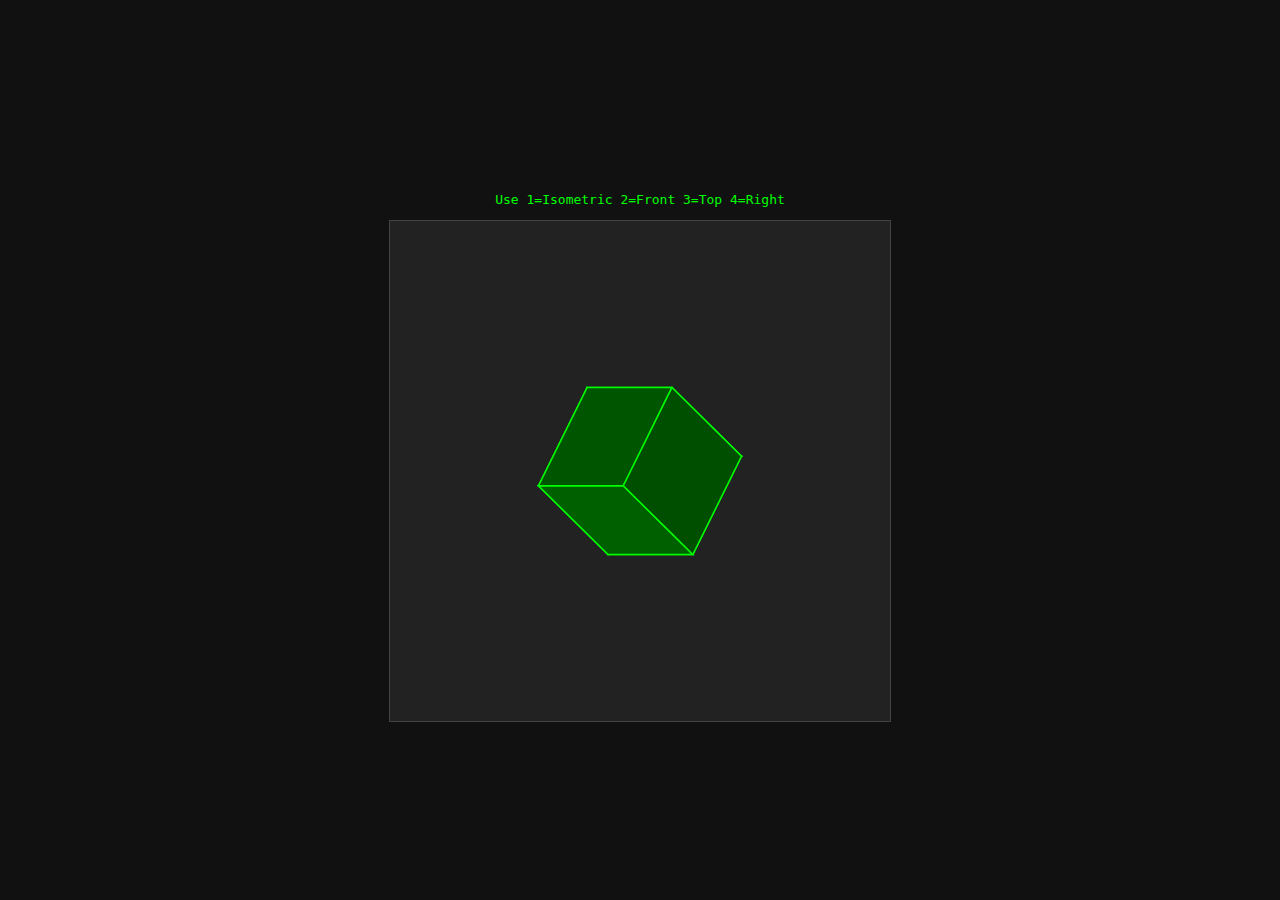
<file: code-tryout/index.html>
<!DOCTYPE html>
<html lang="en">
<head>
  <meta charset="UTF-8">
  <title>Orthographic Cube Tryout</title>
  <link rel="stylesheet" href="style.css">
</head>
<body>
  <p>Use 1=Isometric 2=Front 3=Top 4=Right</p>
  <canvas id="cubeCanvas" width="500" height="500"></canvas>
  <script src="script.js"></script>
</body>
</html>
</file>
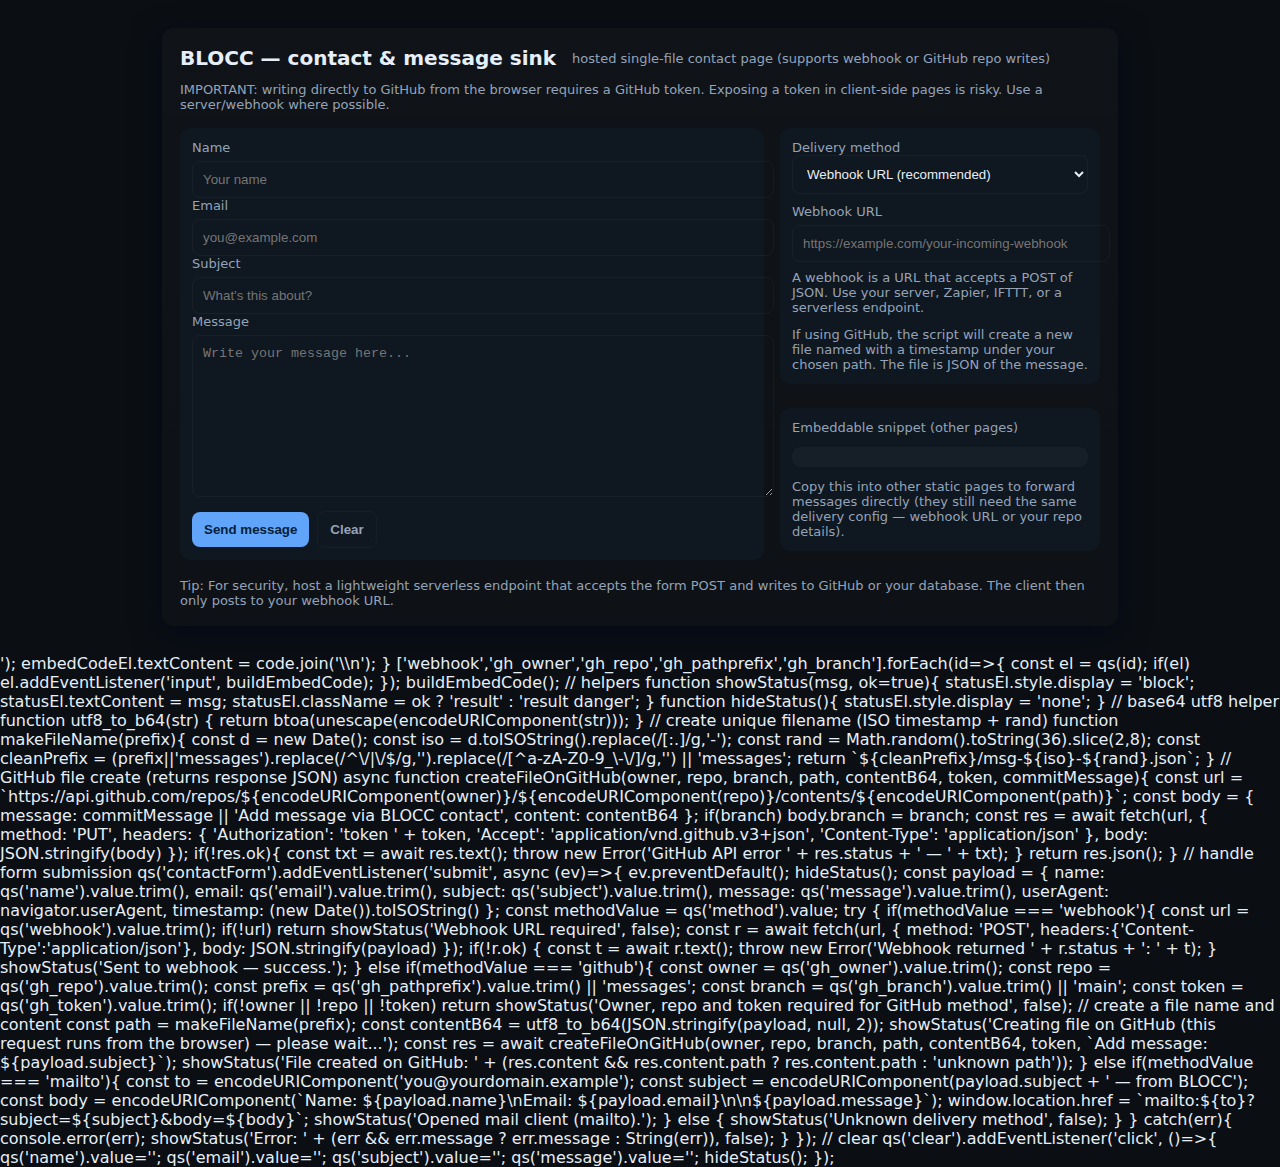
<file: contact.html>
<!doctype html>
<html lang="en">
<head>
<meta charset="utf-8" />
<meta name="viewport" content="width=device-width,initial-scale=1" />
<title>BLOCC Contact — Send messages / save to GitHub</title>
<style>
  :root{--bg:#0b0f14;--card:#0f1720;--accent:#60a5fa;--muted:#94a3b8;--glass:rgba(255,255,255,0.03)}
  html,body{height:100%;margin:0;font-family:Inter,ui-sans-serif,system-ui,Segoe UI,Roboto,Helvetica,Arial; background:var(--bg); color:#e6eef8}
  .wrap{max-width:920px;margin:28px auto;padding:18px; background:linear-gradient(180deg, rgba(255,255,255,0.02), rgba(255,255,255,0.01)); border-radius:12px; box-shadow: 0 8px 30px rgba(2,6,23,0.7)}
  header{display:flex;gap:16px;align-items:center}
  header h1{margin:0;font-size:20px}
  .muted{color:var(--muted); font-size:13px}
  form{display:grid;grid-template-columns:1fr 320px;gap:16px;margin-top:16px}
  .panel{background:var(--card);padding:12px;border-radius:10px}
  label{display:block;font-size:13px;margin-bottom:6px;color:var(--muted)}
  input[type=text], input[type=email], textarea, select {width:100%;padding:10px;border-radius:8px;border:1px solid rgba(255,255,255,0.04);background:transparent;color:inherit;outline:none}
  textarea{min-height:140px;resize:vertical}
  .right {display:flex;flex-direction:column;gap:12px}
  button{background:var(--accent);border:0;padding:10px 12px;border-radius:8px;color:#04203a;font-weight:700;cursor:pointer}
  .small{font-size:13px;color:var(--muted)}
  pre{background:var(--glass);padding:10px;border-radius:8px;color:var(--muted);overflow:auto}
  .result{margin-top:12px;padding:10px;border-radius:8px;background:rgba(96,165,250,0.06);color:#bfe0ff;font-size:13px}
  .danger{background:rgba(255,80,80,0.06);color:#ffc6c6}
  .flex{display:flex;gap:8px;align-items:center}
  footer{margin-top:18px;color:var(--muted);font-size:13px}
  @media (max-width:880px){ form{grid-template-columns:1fr; } .right{order:2} }
</style>
</head>
<body>
<div class="wrap">
  <header>
    <h1>BLOCC — contact & message sink</h1>
    <div class="muted">hosted single-file contact page (supports webhook or GitHub repo writes)</div>
  </header>

  <!-- short security note -->
  <div style="margin-top:12px" class="small">
    IMPORTANT: writing directly to GitHub from the browser requires a GitHub token. Exposing a token in client-side pages is risky. Use a server/webhook where possible.
  </div>

  <form id="contactForm" class="">
    <!-- left: form fields -->
    <div class="panel">
      <label for="name">Name</label>
      <input id="name" type="text" placeholder="Your name" required>

      <label for="email">Email</label>
      <input id="email" type="email" placeholder="you@example.com" required>

      <label for="subject">Subject</label>
      <input id="subject" type="text" placeholder="What's this about?" required>

      <label for="message">Message</label>
      <textarea id="message" placeholder="Write your message here..." required></textarea>

      <div style="display:flex;gap:8px;margin-top:10px;align-items:center">
        <button type="submit">Send message</button>
        <button id="clear" type="button" style="background:transparent;color:var(--muted);font-weight:600;border:1px solid rgba(255,255,255,0.03);">Clear</button>
      </div>

      <div id="status" class="result" style="display:none"></div>
    </div>

    <!-- right: delivery options + embeddable snippet -->
    <aside class="right">
      <div class="panel">
        <div class="small">Delivery method</div>
        <select id="method" aria-label="delivery method">
          <option value="webhook">Webhook URL (recommended)</option>
          <option value="github">GitHub repo — create file (dangerous)</option>
          <option value="mailto">Open email client (fallback)</option>
        </select>

        <div id="webhookSettings" style="margin-top:10px">
          <label for="webhook">Webhook URL</label>
          <input id="webhook" type="text" placeholder="https://example.com/your-incoming-webhook" />
          <div class="small" style="margin-top:8px">A webhook is a URL that accepts a POST of JSON. Use your server, Zapier, IFTTT, or a serverless endpoint.</div>
        </div>

        <div id="githubSettings" style="margin-top:10px;display:none">
          <div class="small">GitHub repo settings</div>
          <label for="gh_owner">Owner (user/org)</label>
          <input id="gh_owner" type="text" placeholder="ADappts101" />
          <label for="gh_repo">Repo name</label>
          <input id="gh_repo" type="text" placeholder="BLOCC" />
          <label for="gh_pathprefix">Path prefix (folder)</label>
          <input id="gh_pathprefix" type="text" placeholder="messages" />
          <label for="gh_branch">Branch (default: main)</label>
          <input id="gh_branch" type="text" placeholder="main" />
          <label for="gh_token">GitHub Personal Access Token</label>
          <input id="gh_token" type="text" placeholder="ghp_... (token with repo contents permission)" />
          <div class="small danger" style="margin-top:8px">Warning: a token in the browser can be copied and abused. Prefer webhook/server.</div>
        </div>

        <div style="margin-top:12px">
          <div class="small">If using GitHub, the script will create a new file named with a timestamp under your chosen path. The file is JSON of the message.</div>
        </div>
      </div>

      <div class="panel" style="margin-top:12px">
        <div class="small">Embeddable snippet (other pages)</div>
        <pre id="embedCode" style="font-size:12px;white-space:pre-wrap"></pre>
        <div class="small" style="margin-top:8px">Copy this into other static pages to forward messages directly (they still need the same delivery config — webhook URL or your repo details).</div>
      </div>
    </aside>
  </form>

  <footer>
    Tip: For security, host a lightweight serverless endpoint that accepts the form POST and writes to GitHub or your database. The client then only posts to your webhook URL.
  </footer>
</div>

<script>
/*
  BLOCC contact page — single file.

  How it works:
  - User fills form.
  - Based on method:
    - webhook: POST JSON {name,email,subject,message,timestamp} to webhook URL (no auth).
    - github: create a new file in the repo via GitHub REST API:
      PUT https://api.github.com/repos/{owner}/{repo}/contents/{path}
      Body: { message: "...", content: base64(JSON), branch: "main" }
      This requires a token with repo contents permissions.
    - mailto: open mail client.

  Security notes:
  - GitHub token in browser is unsafe. Anyone with token can use it.
  - Use server-side endpoint (webhook) if possible.
*/

const qs = id => document.getElementById(id);
const method = qs('method');
const webhookSettings = qs('webhookSettings');
const githubSettings = qs('githubSettings');
const embedCodeEl = qs('embedCode');
const statusEl = qs('status');

function toggleSettings(){
  webhookSettings.style.display = method.value === 'webhook' ? 'block' : 'none';
  githubSettings.style.display = method.value === 'github' ? 'block' : 'none';
  buildEmbedCode();
}
method.addEventListener('change', toggleSettings);
toggleSettings();

// build a small embeddable snippet other pages can paste
function buildEmbedCode(){
  const m = method.value;
  const webhook = qs('webhook').value || 'https://example.com/your-webhook';
  const owner = qs('gh_owner').value || 'ADappts101';
  const repo = qs('gh_repo').value || 'BLOCC';
  const prefix = qs('gh_pathprefix').value || 'messages';
  const branch = qs('gh_branch').value || 'main';
  const code = [];
  code.push('<script>');
  code.push('(function(){');
  code.push('  function sendMessage(payload){');
  if(m === 'webhook'){
    code.push(`    fetch("${webhook.replace(/"/g,'\\"')}",{method:"POST",headers:{"Content-Type":"application/json"},body:JSON.stringify(payload)});`);
  } else if(m === 'github'){
    code.push('    /* This will attempt to create a file in the repo. Your page must provide the GitHub token securely. */');
    code.push('    const token = prompt("Paste GitHub token (will be used once):");');
    code.push('    if(!token) return;');
    code.push('    const path = "' + prefix + '/msg-" + (new Date()).toISOString().replace(/[:.]/g,"-") + ".json";');
    code.push('    const url = `https://api.github.com/repos/${encodeURIComponent("' + owner + '")}/${encodeURIComponent("' + repo + '")}/contents/${path}`;');
    code.push('    const body = { message: "New message from embed", content: btoa(unescape(encodeURIComponent(JSON.stringify(payload)))), branch: "'+branch+'" };');
    code.push('    fetch(url, { method:"PUT", headers: { Authorization: "token " + token, "Content-Type":"application/json" }, body: JSON.stringify(body)}).then(()=>{}).catch(()=>{});');
  } else {
    code.push('    // mailto fallback - not suitable for silent sends');
  }
  code.push('  }');
  code.push('  window.BLOCC = { send: sendMessage };');
  code.push('})();');
  code.push('</script>');
  embedCodeEl.textContent = code.join('\\n');
}
['webhook','gh_owner','gh_repo','gh_pathprefix','gh_branch'].forEach(id=>{
  const el = qs(id);
  if(el) el.addEventListener('input', buildEmbedCode);
});
buildEmbedCode();

// helpers
function showStatus(msg, ok=true){
  statusEl.style.display = 'block';
  statusEl.textContent = msg;
  statusEl.className = ok ? 'result' : 'result danger';
}
function hideStatus(){ statusEl.style.display = 'none'; }

// base64 utf8 helper
function utf8_to_b64(str) {
  return btoa(unescape(encodeURIComponent(str)));
}

// create unique filename (ISO timestamp + rand)
function makeFileName(prefix){
  const d = new Date();
  const iso = d.toISOString().replace(/[:.]/g,'-');
  const rand = Math.random().toString(36).slice(2,8);
  const cleanPrefix = (prefix||'messages').replace(/^\/|\/$/g,'').replace(/[^a-zA-Z0-9_\-\/]/g,'') || 'messages';
  return `${cleanPrefix}/msg-${iso}-${rand}.json`;
}

// GitHub file create (returns response JSON)
async function createFileOnGitHub(owner, repo, branch, path, contentB64, token, commitMessage){
  const url = `https://api.github.com/repos/${encodeURIComponent(owner)}/${encodeURIComponent(repo)}/contents/${encodeURIComponent(path)}`;
  const body = { message: commitMessage || 'Add message via BLOCC contact', content: contentB64 };
  if(branch) body.branch = branch;
  const res = await fetch(url, {
    method: 'PUT',
    headers: {
      'Authorization': 'token ' + token,
      'Accept': 'application/vnd.github.v3+json',
      'Content-Type': 'application/json'
    },
    body: JSON.stringify(body)
  });
  if(!res.ok){
    const txt = await res.text();
    throw new Error('GitHub API error ' + res.status + ' — ' + txt);
  }
  return res.json();
}

// handle form submission
qs('contactForm').addEventListener('submit', async (ev)=>{
  ev.preventDefault();
  hideStatus();
  const payload = {
    name: qs('name').value.trim(),
    email: qs('email').value.trim(),
    subject: qs('subject').value.trim(),
    message: qs('message').value.trim(),
    userAgent: navigator.userAgent,
    timestamp: (new Date()).toISOString()
  };

  const methodValue = qs('method').value;
  try {
    if(methodValue === 'webhook'){
      const url = qs('webhook').value.trim();
      if(!url) return showStatus('Webhook URL required', false);
      const r = await fetch(url, { method: 'POST', headers:{'Content-Type':'application/json'}, body: JSON.stringify(payload) });
      if(!r.ok) {
        const t = await r.text();
        throw new Error('Webhook returned ' + r.status + ': ' + t);
      }
      showStatus('Sent to webhook — success.');
    } else if(methodValue === 'github'){
      const owner = qs('gh_owner').value.trim();
      const repo = qs('gh_repo').value.trim();
      const prefix = qs('gh_pathprefix').value.trim() || 'messages';
      const branch = qs('gh_branch').value.trim() || 'main';
      const token = qs('gh_token').value.trim();
      if(!owner || !repo || !token) return showStatus('Owner, repo and token required for GitHub method', false);

      // create a file name and content
      const path = makeFileName(prefix);
      const contentB64 = utf8_to_b64(JSON.stringify(payload, null, 2));
      showStatus('Creating file on GitHub (this request runs from the browser) — please wait...');
      const res = await createFileOnGitHub(owner, repo, branch, path, contentB64, token, `Add message: ${payload.subject}`);
      showStatus('File created on GitHub: ' + (res.content && res.content.path ? res.content.path : 'unknown path'));
    } else if(methodValue === 'mailto'){
      const to = encodeURIComponent('you@yourdomain.example');
      const subject = encodeURIComponent(payload.subject + ' — from BLOCC');
      const body = encodeURIComponent(`Name: ${payload.name}\nEmail: ${payload.email}\n\n${payload.message}`);
      window.location.href = `mailto:${to}?subject=${subject}&body=${body}`;
      showStatus('Opened mail client (mailto).');
    } else {
      showStatus('Unknown delivery method', false);
    }
  } catch(err){
    console.error(err);
    showStatus('Error: ' + (err && err.message ? err.message : String(err)), false);
  }
});

// clear
qs('clear').addEventListener('click', ()=>{
  qs('name').value=''; qs('email').value=''; qs('subject').value=''; qs('message').value='';
  hideStatus();
});

</script>
</body>
</html>
</file>
<file: code-tryout/style.css>
body {
  margin: 0;
  background: #111;
  color: #0f0;
  font-family: monospace;
  display: flex;
  flex-direction: column;
  align-items: center;
  justify-content: center;
  height: 100vh;
}

canvas {
  background: #222;
  border: 1px solid #444;
}
</file>
